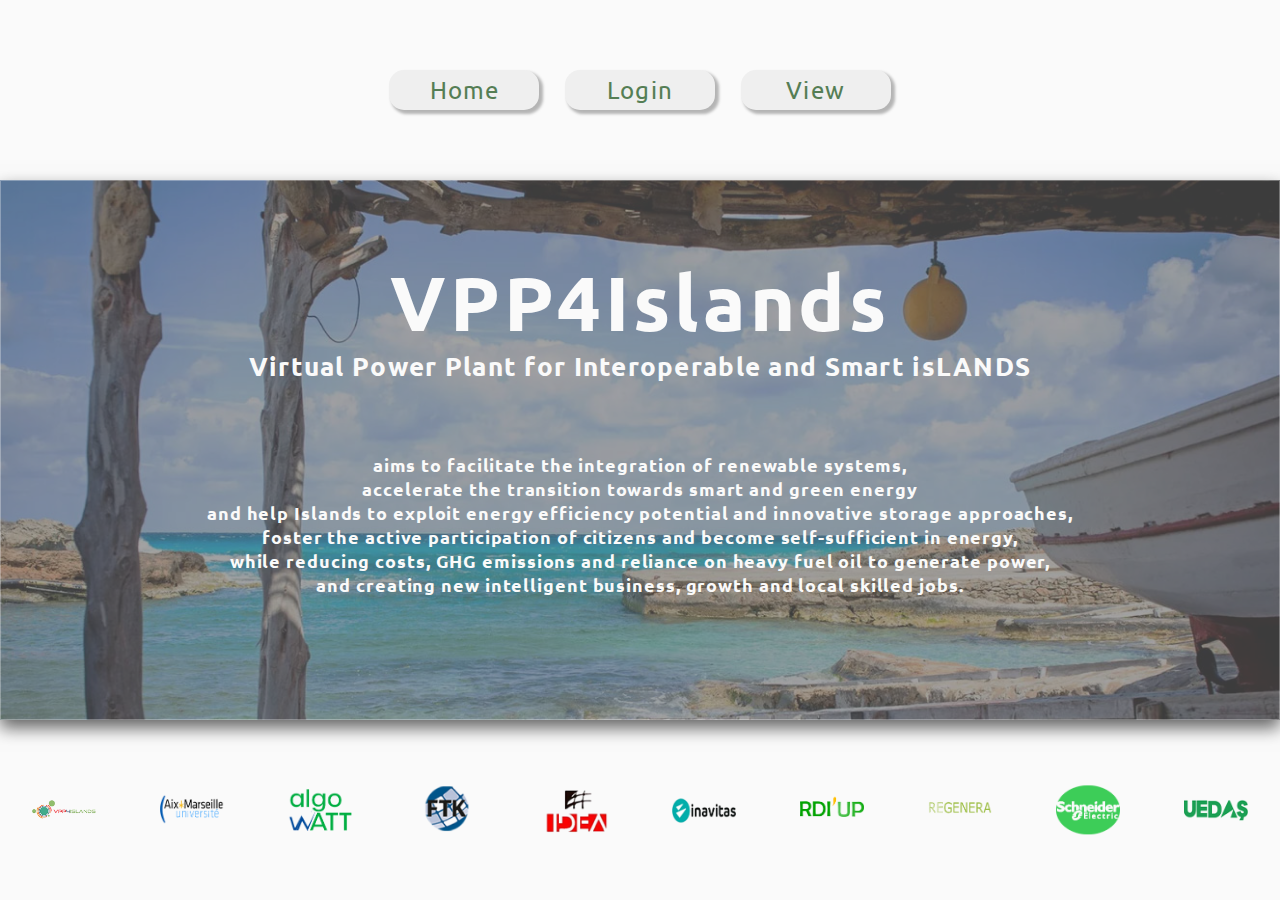
<file: index.html>
<!DOCTYPE html>
<html lang="en">

<head>
    <meta charset="UTF-8">
    <meta http-equiv="X-UA-Compatible" content="IE=edge">
    <meta name="viewport" content="width=device-width, initial-scale=1.0">
    <title>Home</title>
    <link rel="stylesheet" href="./style.css">
    <link rel="shortcut icon" href="./assets/home/vpp4.png" type="image/x-icon">
</head>

<body>
    <div class="container-index">

        <nav class="nav-bar1">
            <button class="bar1"> <a href="">Home</a></button>
            <button class="bar1"> <a href="login.html">Login</a></button>
            <button class="bar1"> <a href="view.html">View</a></button>
        </nav>
        <div class="img-mask">
            <div class="home-letter">
                <h1 class="h1-index">VPP4Islands</h1>
                <h2 class="h2-index">Virtual Power Plant for Interoperable and Smart isLANDS</h2>
                <br>
                <p class="home-p">aims to facilitate the integration of renewable systems,<br>
                    accelerate the transition towards smart and green energy<br>
                    and help Islands to exploit energy efficiency potential and innovative storage approaches, <br>
                    foster the active participation of citizens and become self-sufficient in energy, <br>
                    while reducing costs, GHG emissions and reliance on heavy fuel oil to generate power, <br>
                    and creating new intelligent business, growth and local skilled jobs.</p>
            </div>
        </div>
        <div class="home-img-container">
            <img src="./assets/home/vpp4.png" alt="" class="home-img">
            <img src="./assets/home/aixm.png" alt="" class="home-img">
            <img src="./assets/home/algo.png" alt="" class="home-img">
            <img src="./assets/home/ftk.png" alt="" class="home-img">
            <img src="./assets/home/idea.png" alt="" class="home-img">
            <img src="./assets/home/inavitas1.png" alt="" class="home-img">
            <img src="./assets/home/rdiup.png" alt="" class="home-img">
            <img src="./assets/home/reg.png" alt="" class="home-img">
            <img src="./assets/home/schneider.png" alt="" class="home-img">
            <img src="./assets/home/uedas.png" alt="" class="home-img">
        </div>
    </div>
</body>

</html>
</file>
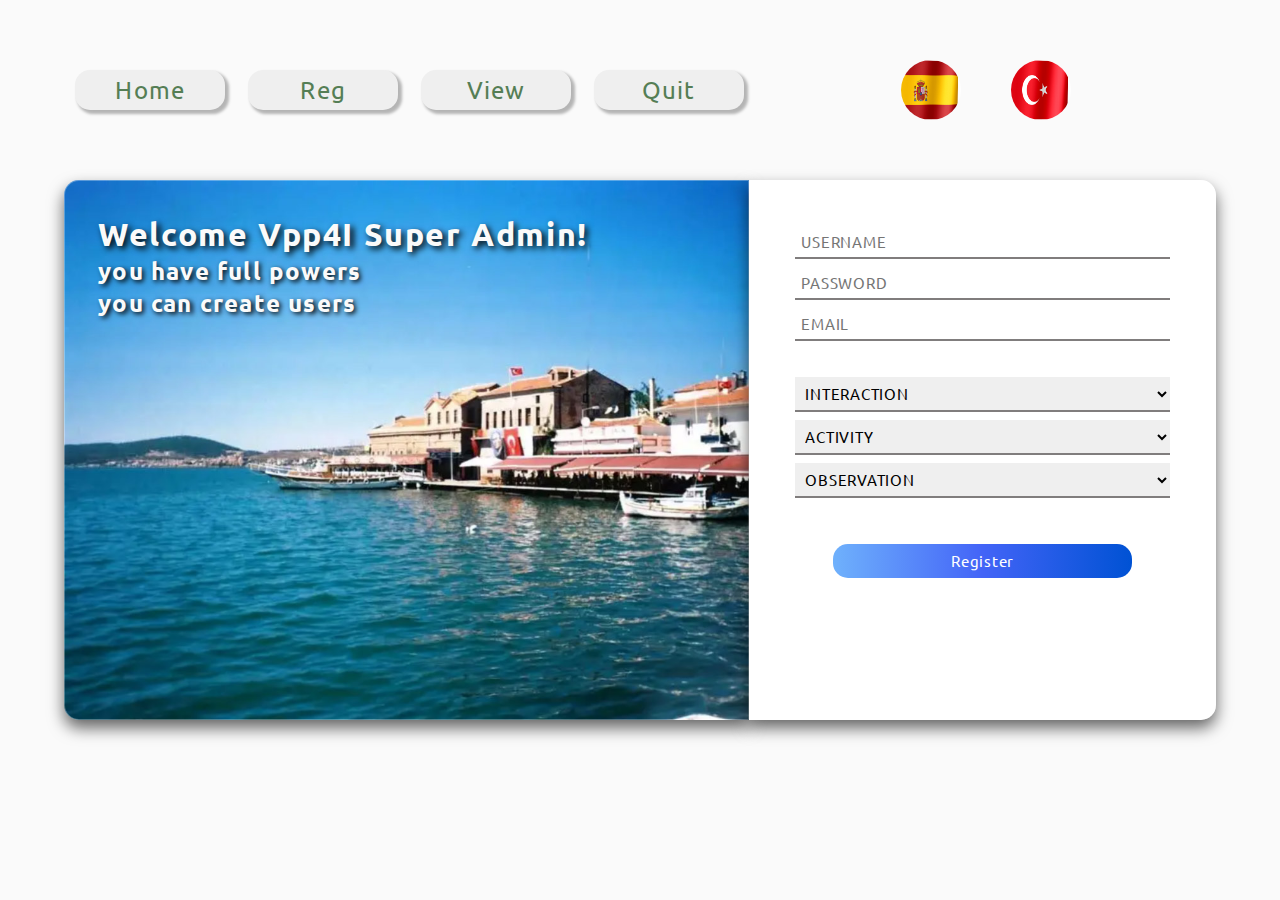
<file: register.html>
<!DOCTYPE html>
<html lang="en">

<head>
    <meta charset="UTF-8">
    <meta http-equiv="X-UA-Compatible" content="IE=edge">
    <meta name="viewport" content="width=device-width, initial-scale=1.0">
    <title>Register</title>
    <link rel="stylesheet" href="./style.css">
</head>

<body>
    <div class="container-register">
        <div class="register-header">
            <nav class="nav-bar3">
                <button class="bar3"><a href="index.html">Home</a></button>
                <button class="bar3"><a href="">Reg</a></button>
                <button class="bar3"><a href="view.html">View</a></button>
                <button class="bar3"><a href="index.html">Quit</a></button>
            </nav>
            <div class="img-flag">
                <a href="./spanish.html"> <img src="./assets/flag-spain.gif" alt="" class="flag"></a>
                <a href="./turkiye.html"> <img src="./assets/flag-turkey.gif" alt="" class="flag"></a>
            </div>
        </div>
        <div class="middle-part">
            <div class="background-img-register">
                <div class="letter-left">
                    <h1 class="h1-register">Welcome Vpp4I Super Admin!</h1>
                    <h2 class="h2-register">you have full powers</h2>
                    <h2 class="h2-register">you can create users</h2>
                </div>
            </div>
            <div class="register-wrapper">
                <input type="text" placeholder="USERNAME" class="input-item-r">
                <input type="password" placeholder="PASSWORD" class="input-item-r">
                <input type="email" placeholder="EMAIL" class="input-item-r">
                <br>
                <select name="interaction" id="interaction-select">
                    <option value="" disabled selected>INTERACTION</option>
                    <option value="basic">basic</option>
                    <option value="full">full</option>
                    <option value="root">root</option>
                    <option value="read-only">read-only</option>
                </select>
                <select name="interaction" id="interaction-select">
                    <option value="" disabled selected>ACTIVITY</option>
                    <option value="basic">formentera</option>
                    <option value="full">full</option>
                    <option value="root">root</option>
                    <option value="read-only">read-only</option>
                </select>
                <select name="interaction" id="interaction-select">
                    <option value="" disabled selected>OBSERVATION</option>
                    <option value="basic">viewdate</option>
                    <option value="full">full</option>
                    <option value="root">root</option>
                    <option value="read-only">read-only</option>
                </select>
                <button class="btn3">Register</button>
            </div>
        </div>
    </div>
</body>

</html>
</file>
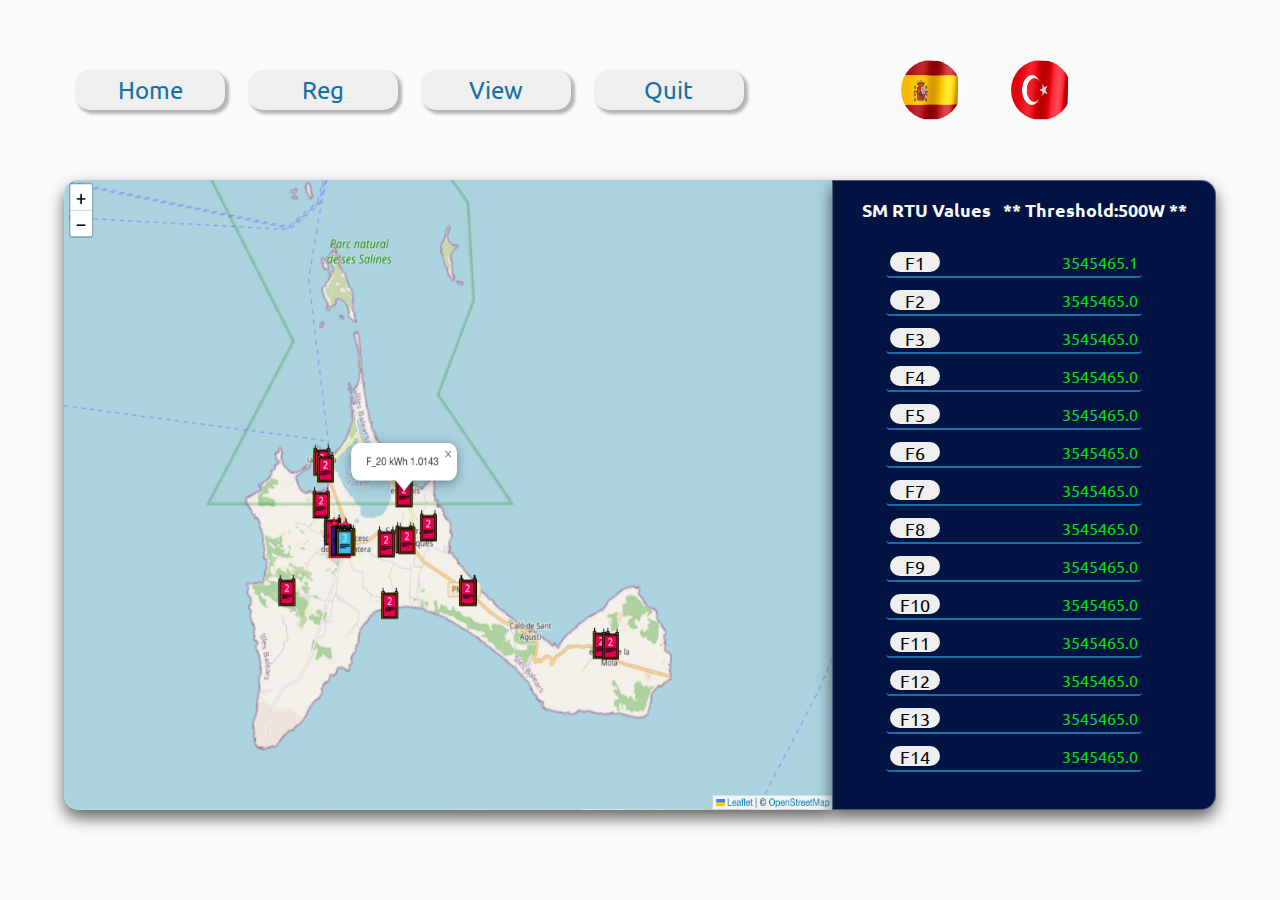
<file: spanish.html>
<!DOCTYPE html>
<html lang="en">

<head>
    <meta charset="UTF-8">
    <meta http-equiv="X-UA-Compatible" content="IE=edge">
    <meta name="viewport" content="width=device-width, initial-scale=1.0">
    <title>Document</title>
    <link rel="stylesheet" href="./spanish.css">
</head>

<body>
    <div class="container-map">
        <div class="header-part">
            <nav class="nav-header">
                <button class="bar-link"><a href="index.html">Home</a></button>
                <button class="bar-link"><a href="./register.html">Reg</a></button>
                <button class="bar-link"><a href="view.html">View</a></button>
                <button class="bar-link"><a href="index.html">Quit</a></button>
            </nav>
            <div class="img-flag">
                <img src="./assets/flag-spain.gif" alt="" class="flag">
                <a href="./turkiye.html"><img src="./assets/flag-turkey.gif" alt="" class="flag"></a>
            </div>
        </div>
        <div class="middle-part">
            <div class="map-reale">
                <img src="./assets/Screenshot 2023-06-27 at 10.42.27.png" alt="" class="img-bg">
            </div>

            <div class="secondo-part">
                <div class="date-title">
                    <span>SM RTU Values &nbsp; ** Threshold:500W **</span>
                </div>
                <div class="map-data">
                    <ul>
                        <li><button class="li-button">F1</button>
                            <div class="li-num">3545465.1</div>
                        </li>
                        <li><button class="li-button">F2</button>
                            <div class="li-num">3545465.0</div>
                        </li>
                        <li><button class="li-button">F3</button>
                            <div class="li-num">3545465.0</div>
                        </li>
                        <li><button class="li-button">F4</button>
                            <div class="li-num">3545465.0</div>
                        </li>
                        <li><button class="li-button">F5</button>
                            <div class="li-num">3545465.0</div>
                        </li>
                        <li><button class="li-button">F6</button>
                            <div class="li-num">3545465.0</div>
                        </li>
                        <li><button class="li-button">F7</button>
                            <div class="li-num">3545465.0</div>
                        </li>
                        <li><button class="li-button">F8</button>
                            <div class="li-num">3545465.0</div>
                        </li>
                        <li><button class="li-button">F9</button>
                            <div class="li-num">3545465.0</div>
                        </li>
                        <li><button class="li-button">F10</button>
                            <div class="li-num">3545465.0</div>
                        </li>
                        <li><button class="li-button">F11</button>
                            <div class="li-num">3545465.0</div>
                        </li>
                        <li><button class="li-button">F12</button>
                            <div class="li-num">3545465.0</div>
                        </li>
                        <li><button class="li-button">F13</button>
                            <div class="li-num">3545465.0</div>
                        </li>
                        <li><button class="li-button">F14</button>
                            <div class="li-num">3545465.0</div>
                        </li>
                        <li><button class="li-button">F15</button>
                            <div class="li-num">3545465.0</div>
                        </li>
                        <li><button class="li-button">F16</button>
                            <div class="li-num">3545465.0</div>
                        </li>
                        <li><button class="li-button">F17</button>
                            <div class="li-num">3545465.0</div>
                        </li>
                        <li><button class="li-button">F18</button>
                            <div class="li-num">3545465.0</div>
                        </li>
                        <li><button class="li-button">F19</button>
                            <div class="li-num">3545465.0</div>
                        </li>
                        <li><button class="li-button">F20</button>
                            <div class="li-num">3545465.0</div>
                        </li>
                    </ul>
                </div>
            </div>
        </div>

    </div>
</body>

</html>
</file>
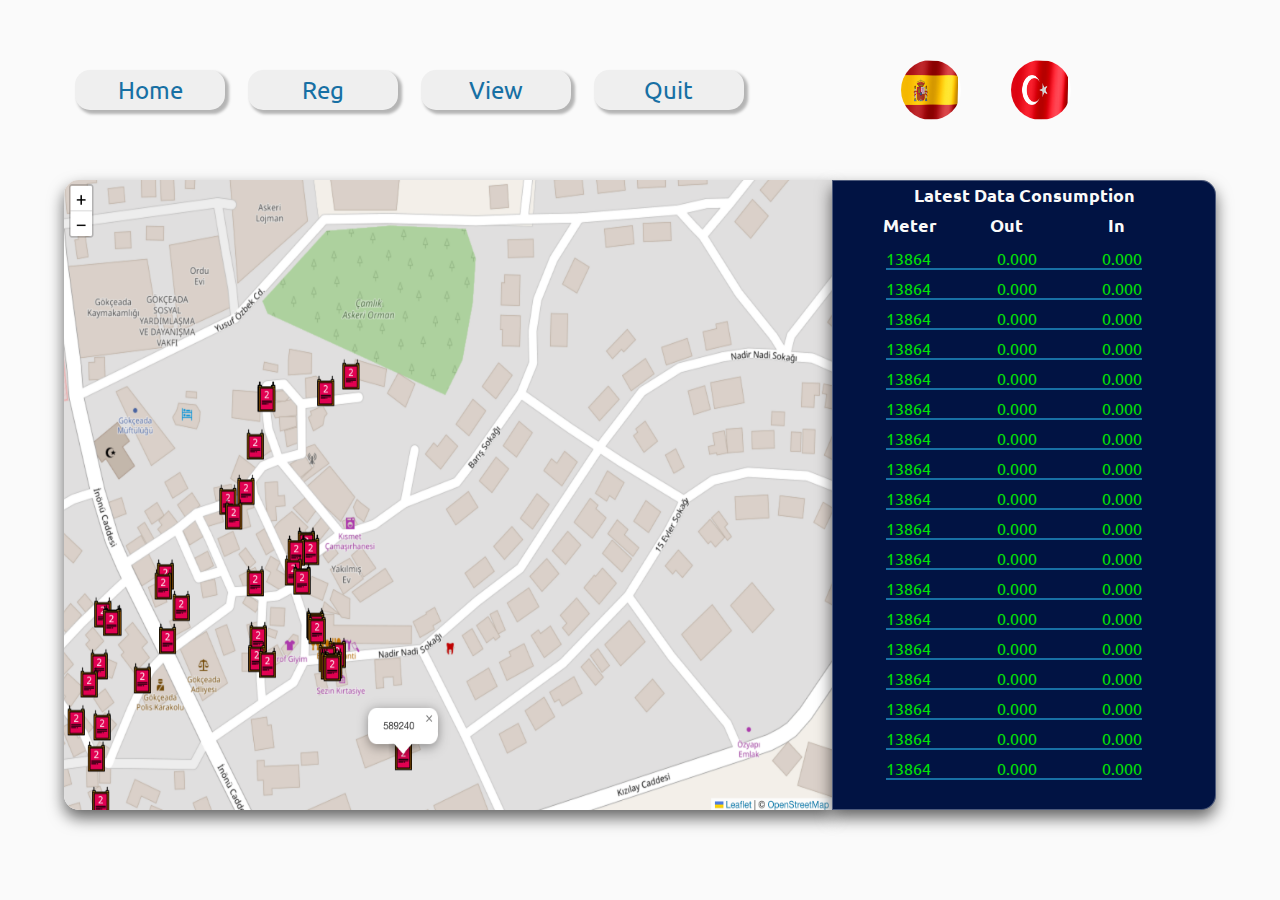
<file: turkiye.html>
<!DOCTYPE html>
<html lang="en">

<head>
   <meta charset="UTF-8">
   <meta http-equiv="X-UA-Compatible" content="IE=edge">
   <meta name="viewport" content="width=device-width, initial-scale=1.0">
   <title>Document</title>
   <link rel="stylesheet" href="./turkiye.css">
</head>

<body>
   <div class="container-map">
      <div class="header-part">
         <nav class="nav-header">
            <button class="bar-link"><a href="index.html">Home</a></button>
            <button class="bar-link"><a href="./register.html">Reg</a></button>
            <button class="bar-link"><a href="view.html">View</a></button>
            <button class="bar-link"><a href="index.html">Quit</a></button>
         </nav>
         <div class="img-flag">
            <a href="./spanish.html"><img src="./assets/flag-spain.gif" alt="" class="flag"></a>
            <img src="./assets/flag-turkey.gif" alt="" class="flag">
         </div>
      </div>
      <div class="middle-part">
         <div class="map-reale">
            <img src="./assets/Screenshot 2023-06-27 at 10.45.32.png" alt="" class="img-bg">
         </div>

         <div class="secondo-part">
            <div class="date-title">
               <span>Latest Data Consumption</span>
               <div class="meter-out-in"> <div>Meter</div><div class="meter-out">Out</div><div>In</div></div>

            </div>
            <div class="map-data">
               <ul>
                  <li><div class="li-num">13864</div>
                     <div class="li-num">0.000</div>
                     <div class="li-num">0.000</div>
                  </li>
                  <li><div class="li-num">13864</div>
                     <div class="li-num">0.000</div>
                     <div class="li-num">0.000</div>
                  </li>
                  <li><div class="li-num">13864</div>
                     <div class="li-num">0.000</div>
                     <div class="li-num">0.000</div>
                  </li>
                  <li><div class="li-num">13864</div>
                     <div class="li-num">0.000</div>
                     <div class="li-num">0.000</div>
                  </li>
                  <li><div class="li-num">13864</div>
                     <div class="li-num">0.000</div>
                     <div class="li-num">0.000</div>
                  </li>
                  <li><div class="li-num">13864</div>
                     <div class="li-num">0.000</div>
                     <div class="li-num">0.000</div>
                  </li>
                  <li><div class="li-num">13864</div>
                     <div class="li-num">0.000</div>
                     <div class="li-num">0.000</div>
                  </li>
                  <li><div class="li-num">13864</div>
                     <div class="li-num">0.000</div>
                     <div class="li-num">0.000</div>
                  </li>
                  <li><div class="li-num">13864</div>
                     <div class="li-num">0.000</div>
                     <div class="li-num">0.000</div>
                  </li>
                  <li><div class="li-num">13864</div>
                     <div class="li-num">0.000</div>
                     <div class="li-num">0.000</div>
                  </li>
                  <li><div class="li-num">13864</div>
                     <div class="li-num">0.000</div>
                     <div class="li-num">0.000</div>
                  </li>
                  <li><div class="li-num">13864</div>
                     <div class="li-num">0.000</div>
                     <div class="li-num">0.000</div>
                  </li>
                  <li><div class="li-num">13864</div>
                     <div class="li-num">0.000</div>
                     <div class="li-num">0.000</div>
                  </li>
                  <li><div class="li-num">13864</div>
                     <div class="li-num">0.000</div>
                     <div class="li-num">0.000</div>
                  </li>
                  <li><div class="li-num">13864</div>
                     <div class="li-num">0.000</div>
                     <div class="li-num">0.000</div>
                  </li>
                  <li><div class="li-num">13864</div>
                     <div class="li-num">0.000</div>
                     <div class="li-num">0.000</div>
                  </li>
                  <li><div class="li-num">13864</div>
                     <div class="li-num">0.000</div>
                     <div class="li-num">0.000</div>
                  </li>
                  <li><div class="li-num">13864</div>
                     <div class="li-num">0.000</div>
                     <div class="li-num">0.000</div>
                  </li>
                  <li><div class="li-num">13864</div>
                     <div class="li-num">0.000</div>
                     <div class="li-num">0.000</div>
                  </li>
                  <li><div class="li-num">13864</div>
                     <div class="li-num">0.000</div>
                     <div class="li-num">0.000</div>
                  </li>
               </ul>
            </div>
         </div>
      </div>

   </div>
</body>

</html>
</file>
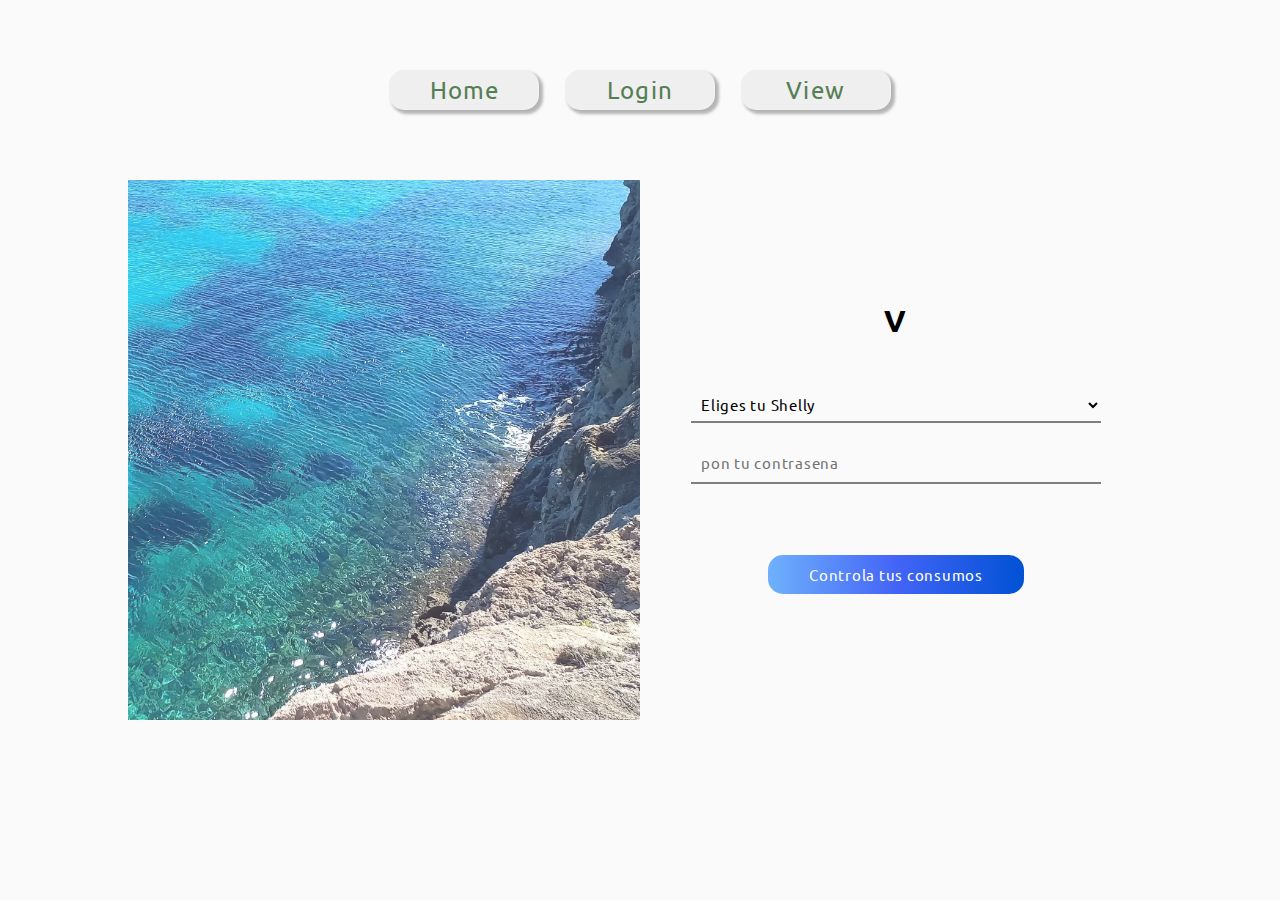
<file: view.html>
<!DOCTYPE html>
<html lang="en">

<head>
    <meta charset="UTF-8">
    <meta http-equiv="X-UA-Compatible" content="IE=edge">
    <meta name="viewport" content="width=device-width, initial-scale=1.0">
    <title>View</title>
    <link rel="stylesheet" href="./style.css">
</head>

<body>
    <div class="container-v">
        <nav class="nav-bar">
            <button class="bar1"> <a href="index.html">Home</a></button>
            <button class="bar1"> <a href="login.html">Login</a></button>
            <button class="bar1"> <a href="">View</a></button>
        </nav>
        <div class="view-wrapper">
            <div class="left"></div>
            <div class="right">
                <div class="header-v">V</div>
                <div class="form-wrapper-v">
                    <label for="interaction"></label>
                    <select name="interaction" id="interaction-select" class="input-item-v">
                        <option value="basic" disabled selected>Eliges tu Shelly</option>
                        <option value="full">full</option>
                        <option value="root">root</option>
                        <option value="read-only">read-only</option>
                    </select>
                    <input type="password" placeholder="pon tu contrasena" class="input-item-v">
                </div>
                <button class="btn2" id="showPopup" onclick="showPopup()">Controla tus consumos </button>
                <div id="overlay">
                    <div class="popup">
                        <p class="popup_title">fvfvdvdfcdf</p>
                        <p class="popup_content">vfveffvsdfv</p>
                        <div class="popup_btn">
                            <button class="cancelBtn" onclick="hidePopup()">ok</button>
                        </div>
                    </div>
                </div>
            </div>
        </div>

    </div>

</body>
<script src="./main.js"></script>

</html>
</file>
<file: style.css>
@import url('https://fonts.googleapis.com/css2?family=Ubuntu&display=swap');

* {
    padding: 0;
    margin: 0;
    font-family: 'Open Sans Light';
    letter-spacing: .05em;
    box-sizing: border-box;
    /* border: solid 2px rebeccapurple; */
    font-family: 'Ubuntu', sans-serif !important;
}

html,
body {
    margin: 0;
    padding: 0;
}

.container-index {
    height: 100vh;
    display: flex;
    flex-direction: column;
    background-color: #fafafa;
    /* border: #0052D4 50px solid; */
}

.nav-bar1 {
    display: flex;
    width: 100vw;
    height: 20vh;
    font-size: xx-large;
    align-items: center;
    justify-content: center;
    gap: 2%;
}

.bar1 {
    width: 150px;
    height: 40px;
    font-size: x-large;
    border-radius: 15px;
    border: none;
    box-shadow: 3px 3px 3px 1px rgb(0 0 0 / 28%);

}

.img-mask {
    background-image: url('./assets/F2.jpg');
    background-repeat: no-repeat;
    background-size: cover;
    /* border-radius: 15px;   */
}
.home-p{
    width: 80%;
}
.home-letter {
    display: flex;
    flex-direction: column;
    align-items: center;
    justify-content: center;
    height: 60vh;
    width: 100vw;
    background-color: rgba(100, 100, 100, .6);
    box-shadow: 0 0 0 1px hsla(240, 0%, 100%, .3) inset, 0 .5em 1em rgba(0, 0, 0, 0.6);
    /* border-radius: 15px; */
}

.h1-index {
    color: #fafafa;
    font-size: 6vw;
    font-family: 'Ubuntu', sans-serif;
}

.h2-index {
    color: #fafafa;
    font-size: 2vw;
    font-family: 'Ubuntu', sans-serif;
}

p {
    color: #fafafa;
    padding: 50px;
    font-family: 'Ubuntu', sans-serif;
    font-size: large;
    font-weight: 700;
    text-align: center;
}

.home-img-container {
    display: flex;
    width: 100vw;
    height: 20vh;
    align-items: center;
    justify-content: space-around;
}

.home-img {
    width: 10%;
    transform: scale(0.5);

}

/* ----------------Login------------------------------------------------- */

.container {
    height: 100vh;
    display: flex;
    flex-direction: column;
    background-color: #fafafa;  
    /* background-image: url('data:image/svg+xml,%3Csvg xmlns="http://www.w3.org/2000/svg" width="100" height="18" viewBox="0 0 100 18"%3E%3Cpath fill="%239C92AC" fill-opacity="0.1" d="M61.82 18c3.47-1.45 6.86-3.78 11.3-7.34C78 6.76 80.34 5.1 83.87 3.42 88.56 1.16 93.75 0 100 0v6.16C98.76 6.05 97.43 6 96 6c-9.59 0-14.23 2.23-23.13 9.34-1.28 1.03-2.39 1.9-3.4 2.66h-7.65zm-23.64 0H22.52c-1-.76-2.1-1.63-3.4-2.66C11.57 9.3 7.08 6.78 0 6.16V0c6.25 0 11.44 1.16 16.14 3.42 3.53 1.7 5.87 3.35 10.73 7.24 4.45 3.56 7.84 5.9 11.31 7.34zM61.82 0h7.66a39.57 39.57 0 0 1-7.34 4.58C57.44 6.84 52.25 8 46 8S34.56 6.84 29.86 4.58A39.57 39.57 0 0 1 22.52 0h15.66C41.65 1.44 45.21 2 50 2c4.8 0 8.35-.56 11.82-2z"%3E%3C/path%3E%3C/svg%3E'); */
    
    /* border: #0052D4 50px solid; */
}

.nav-bar {
    display: flex;
    width: 100vw;
    height: 20vh;
    font-size: xx-large;
    align-items: center;
    justify-content: center;
    gap: 2%;
}

.background-img-login {
    background-image: url('./assets/F1.jpg');
    /* background-image: url('./assets/G1.jpg'); */
    /* background-image: url('./assets/G2.jpg'); */
    background-repeat: no-repeat;
    background-size: cover;
    height: 60vh;
    margin: 0 10%;
    border-radius: 15px;
}

.login-wrapper {
    background-color: rgba(100, 100, 100, .6);
    box-shadow: 0 0 0 1px hsla(240, 0%, 100%, .3) inset, 0 .5em 1em rgba(0, 0, 0, 0.6);
    width: 100%;
    height: 60vh;
    padding: 0 4%;
    border-radius: 15px;
}

.form-wrapper {
    display: flex;
    flex-direction: column;
    justify-content: center;
    align-items: center;
}

.header {
    font-size: 30px;
    font-weight: bold;
    text-align: center;
    line-height: 150px;
    color: white;
}

.input-item {
    display: block;
    width: 50%;
    margin-bottom: 20px;
    border: none;
    padding: 10px;
    border-bottom: 2px solid rgb(128, 125, 125);
    font-size: 15px;
    outline: none;
}

.login-wrapper>* {
    text-transform: uppercase;
}

.btn {
    text-align: center;
    width: 20%;
    padding: 8px;
    margin-top: 40px;
    background-image: linear-gradient(to right, #6FB1FC, #4364F7, #0052D4);
    border-radius: 15px;
}

a {
    color: #557e55;
    text-decoration: none;
}

.a-login {
    color: white;
}

/* ----------------------------View---------------------------------------- */
.container-v {
    height: 100vh;
    display: flex;
    flex-direction: column;
    background-color: #fafafa;
}

.view-wrapper {
    height: 60vh;
    margin: 0 10%;
    display: flex;
    flex-direction: row;

}

.left {
    background-image: url('./assets/view.jpg');
    background-repeat: no-repeat;
    background-size: cover;
    opacity: 0.8;
    display: flex;
    flex-direction: row;
    height: 100%;
    width: 50%;
}

.right {
    width: 50%;
    display: flex;
    flex-direction: column;
    justify-content: center;
    align-items: center;
    /* background-color: white; */
}

.header-v {
    font-size: 30px;
    font-weight: bold;
    text-align: center;
    line-height: 30px;
    margin-bottom: 10%;
}

.form-wrapper-v {
    width: 80%;
}

.input-item-v {
    display: block;
    width: 100%;
    margin-bottom: 20px;
    border: none;
    padding: 10px;
    border-bottom: 2px solid rgb(128, 125, 125);
    font-size: 15px;
    outline: none;
    background-color: #fafafa;
}

.btn2 {
    width: 50%;
    padding: 10px;
    margin-top: 10%;
    background-image: linear-gradient(to right, #6FB1FC, #4364F7, #0052D4);
    border-radius: 15px;
    font-size: 15px;
    color: white;
    border: none;
    text-align: center;


}

#overlay{
position: absolute;
left: 0px;
top: 0px;
height: 100%;
width: 100%;
font-size: 16px;
filter: progid:DXImageTransform.Microsoft.gradient(startColorstr=#7f000000, endColorstr=#7f000000);
display: none;
background-color:rgba(100, 100, 100, .6);
}
 
.popup{
    background-color: #fafafa;
    max-width: 400px;
    min-width: 200px;
    height: 240px;
    border-radius: 5px;
    margin: 100px auto;
    text-align: center;
}
.popup_title{
    height: 60px;
    line-height: 60px;
    border-bottom: solid 1px #cccccc;
}
.popup_content{
    height: 50px;
    line-height: 50px; 
    padding: 15px 20px; 
}
.popup_btn{
    padding-bottom: 10px;
}
.cancelBtn{
    color: #778899;
    width: 40%;
    height: 40px;
    cursor: pointer;
    border: solid 1px #cccccc;
    border-radius: 5px;
    margin: 5px 10px;
    color: #ffffff;
    background-color: #337ab7;
}


/* --------------Register------------------------------------------------------------- */

.container-register {
    height: 100vh;
    width: 100vw;
    display: flex;
    flex-direction: column;
    background-color: #fafafa;

    /* border: #0052D4 50px solid; */
}

.register-header {
    width: 90vw;
    height: 20vh;
    display: flex;
    flex-direction: row;
    margin: 0 auto;
}

.nav-bar3 {
    width: 60vw;
    font-size: x-large;
    display: flex;
    align-items: center;
    justify-content: space-around;
}

.bar3 {
    width: 150px;
    height: 40px;
    font-size: x-large;
    border-radius: 15px;
    border: none;
    box-shadow: 3px 3px 3px 1px rgb(0 0 0 / 28%);
}

.img-flag {
    width: 40vw;
    display: flex;
    flex-direction: row;
    align-items: center;
    justify-content: center;
    gap: 50px;
}

.flag {
    width: 60px;
    height: 60px;
    border-radius: 45px;
    display: flex;
   
}

.middle-part {
    display: flex;
    flex-direction: row;
    width: 90vw;
    height: 60vh;
    margin: 0 auto;
}

.letter-left {
    display: flex;
    flex-direction: column;
    /* justify-content: center; */
    width: 50vw;
    height: 50vh;
    padding: 5%;
    color: #fafafa;
  }

   .h1-register{
    text-shadow: black 0.1em 0.1em 0.2em
  }
 .h2-register{
    text-shadow: black 0.1em 0.1em 0.2em
 }  

.background-img-register {
    width: 60vw;
    background-image: url('./assets/G3.jpg');
    background-repeat: no-repeat;
    background-size: cover;
    border-radius: 15px 0 0 15px;
    box-shadow: 0 0 0 1px hsla(240, 0%, 100%, .3) inset, 0 .5em 1em rgba(0, 0, 0, 0.6);
}

.register-wrapper {
    background-color: white;
    box-shadow: 0 0 0 1px hsla(240, 0%, 100%, .3) inset, 0 .5em 1em rgba(0, 0, 0, 0.6);
    width: 40vw;
    padding: 4%;
    border-radius: 0 15px 15px 0;
    display: flex;
    flex-direction: column;
    gap: 8px;
}


.input-item-r {
    font-size: 15px;
    border: none;
    padding: 6px;
    border-bottom: 2px solid rgb(128, 125, 125);
}

#interaction-select {
    font-size: 15px;
    padding: 6px;
    border: none;
    border-bottom: 2px solid rgb(128, 125, 125);
}
.btn3 {
    margin: 10%;
    padding: 2%;
    background-image: linear-gradient(to right, #6FB1FC, #4364F7, #0052D4);
    border-radius: 15px;
    color: white;
    font-size: 15px;
    border: none;
}


@media screen and (max-width: 420px) {
    .nav-bar1 {
        width: 80vw;
        margin: auto;
    }

    .bar1 {
        font-size: large;
    }

    /* --------------------------Login--------------------------- */
    .login-wrapper {
        width: 80vw;
    }

    .nav-bar {
        width: 80vw;
        padding: 0 auto;
        margin: auto;
        margin-bottom: 0px;
        margin-top: 0px;
    }

    .background-img-login {
        margin: auto;
        margin-top: 0px;
    }

    .btn {
        width: 30vw;
    }

    /* ----------------------------View---------------------------------------- */

    .btn2 {
        width: 20vw;
    }

    .view-wrapper {
        flex-direction: column;

    }

    .left {
        width: auto;
    }

    .right {
        width: auto;
    }

    .btn2 {
        width: auto;
    }

    /* --------------Register------------------------------------------------------------- */


    .register-header {
        flex-direction: column-reverse;
        align-items: center;
    }

    .nav-bar3 {
        width: 80vw;
        height: 10vh;
        gap: 2%;
        margin: 0 auto;
    }

    .bar3 {
        font-size: large;
    }

    .img-flag {
        width: 80vw;
        height: 10vh;
        align-items: end;
        justify-content: end;
        gap: 2%;
    }

    .flag {
        width: 40px;
        height: 40px;
        border-radius: 100px;
        /* transform: scale(0.6); */

    }

    .middle-part {
        flex-direction: column;
    }

    .form-wrapper {
        flex-direction: column;
        align-items: center;
    }

    .letter-left {
        width: auto;
        height: auto;
    }

    .background-img-register {
        width: 80vw;
        height: 20vh;
        margin: auto;
        border-radius: 15px 15px 0 0;
    }

    .register-wrapper {
        width: 80vw;
        height: 50vh;
        margin: auto;
        border-radius: 0 0 15px 15px;

    }
}
</file>
<file: spanish.css>
@import url('https://fonts.googleapis.com/css2?family=Ubuntu&display=swap');

* {
    padding: 0;
    margin: 0;
    box-sizing: border-box;
 /* border: solid 2px rgb(183, 157, 209);        */
    font-family: 'Ubuntu', sans-serif !important;
}

html,
body {
    width: 100vw;
    height: 100vh;
    background-color: #fafafa;
}

.container-map {
    height: 100vh;
    width: 100vw;
    display: flex;
    flex-direction: column;
    background-color: #fafafa;
    /* background-image: url('./assets/bg-bigdate.png') ;  */
    /* border: #0052D4 50px solid;  */
}

.header-part {
    width: 90vw;
    height: 20vh;
    display: flex;
    flex-direction: row;
    margin: 0 auto;
}

.nav-header {
    width: 60vw;
    font-size: x-large;
    display: flex;
    align-items: center;
    justify-content: space-around;
}

.bar-link {
    width: 150px;
    height: 40px;
    font-size: x-large;
    border-radius: 15px;
    border: none;
    box-shadow: 3px 3px 3px 1px rgb(0 0 0 / 28%);

}
a {
    text-decoration-line: none;
    color: #1770a4;
}
.img-flag {
    width: 40vw;
    display: flex;
    flex-direction: row;
    align-items: center;
    justify-content: center;
    gap: 50px;
}

.flag {
    width: 60px;
    height: 60px;
    border-radius: 45px;
    display: flex;
}
.middle-part{
    display: flex;
    flex-direction: row;
    width: 90vw;
    height: 70vh;
    margin: 0 auto; 
}

.img-bg {
    width: 60vw;
    height: 70vh;
    border-radius: 15px 0 0 15px;
    box-shadow: 0 0 0 1px hsla(240, 0%, 100%, .3) inset, 0 .5em 1em rgba(0, 0, 0, 0.6);
}

.secondo-part {
    width: 40vw;
    height: 70vh;
    border-radius: 0 15px 15px 0;
    background: rgba(1, 19, 67, 1);
    display: flex;
    flex-direction: column;
    align-items: center;
    box-shadow: 0 0 0 1px hsla(240, 0%, 100%, .3) inset, 0 .5em 1em rgba(0, 0, 0, 0.6);
}

.date-title {
    display: flex;
    justify-content: center;
    font-size: large;
    font-weight: bold;
}

span {
    line-height: 60px;
    color: #fafafa;
}

ul {
    display: flex;
    flex-direction: column;
    justify-content: space-between;
    height: 60vh;
    overflow-y:auto;
    padding-right: 20px;
}
/* width */
ul::-webkit-scrollbar {
    width: 10px;
  }
  
  /* Track */
  ul::-webkit-scrollbar-track {
    box-shadow: inset 0 0 5px grey; 
    border-radius: 10px;
  }
  
  /* Handle */
  ul::-webkit-scrollbar-thumb {
    /* background: rgb(59, 61, 68);  */
    box-shadow: inset 0 0 5px grey; 
    border-radius: 10px;
 
  }

.li-button {
    width: 50px;
    height: 20px;
    font-size: large;
    border-radius: 15px;
    border: none;
}

li {
    padding: 4px;
    display: flex;
    flex-direction: row;
    color: rgb(3, 228, 3);
    width: 20vw;
    align-items: center;
    /* background: rgba(0, 9, 32, 1); */
    margin-top: 8px;
    border-radius: 4px;
    justify-content: space-between;
    /* padding: 1% 20%; */
    /* margin: auto; */
    border-bottom: 2px solid #1770a4;
}
</file>
<file: turkiye.css>
@import url('https://fonts.googleapis.com/css2?family=Ubuntu&display=swap');

* {
    padding: 0;
    margin: 0;
    box-sizing: border-box;
  /* border: solid 2px rgb(183, 157, 209);             */
    font-family: 'Ubuntu', sans-serif !important;
}

html,
body {
    width: 100vw;
    height: 100vh;
    background-color: #fafafa;
}

.container-map {
    height: 100vh;
    width: 100vw;
    display: flex;
    flex-direction: column;
    background-color: #fafafa;
    /* background-image: url('./assets/bg-bigdate.png') ;  */
    /* border: #0052D4 50px solid;  */
}

.header-part {
    width: 90vw;
    height: 20vh;
    display: flex;
    flex-direction: row;
    margin: 0 auto;
}

.nav-header {
    width: 60vw;
    font-size: x-large;
    display: flex;
    align-items: center;
    justify-content: space-around;
}

.bar-link {
    width: 150px;
    height: 40px;
    font-size: x-large;
    border-radius: 15px;
    border: none;
    box-shadow: 3px 3px 3px 1px rgb(0 0 0 / 28%);

}
a {
    text-decoration-line: none;
    color: #1770a4;
}
.img-flag {
    width: 40vw;
    display: flex;
    flex-direction: row;
    align-items: center;
    justify-content: center;
    gap: 50px;
}

.flag {
    width: 60px;
    height: 60px;
    border-radius: 45px;
    display: flex;
}
.middle-part{
    display: flex;
    flex-direction: row;
    width: 90vw;
    height: 70vh;
    margin: 0 auto; 
}

.img-bg {
    width: 60vw;
    height: 70vh;
    border-radius: 15px 0 0 15px;
    box-shadow: 0 0 0 1px hsla(240, 0%, 100%, .3) inset, 0 .5em 1em rgba(0, 0, 0, 0.6);
}

.secondo-part {
    width: 40vw;
    height: 70vh;
    border-radius: 0 15px 15px 0;
    background: rgba(1, 19, 67, 1);
    display: flex;
    flex-direction: column;
    align-items: center;
    box-shadow: 0 0 0 1px hsla(240, 0%, 100%, .3) inset, 0 .5em 1em rgba(0, 0, 0, 0.6);
}

.date-title {
    display: flex;
    flex-direction: column;
    justify-content: center;
    font-size: large;
    font-weight: bold;
}

span {
    display: flex;
    justify-content: center;
    line-height: 30px;
    color: #fafafa;
}
.meter-out-in{
    line-height: 30px;
    color: #fafafa;
    width: 22vw;
    display: flex;
    justify-content: space-between;
    padding-right: 40px;
}
.meter-out{
    padding-right: 32px;  
}

ul {
    display: flex;
    flex-direction: column;
    justify-content: space-between;
    height: 60vh;
    overflow-y: auto;
    padding-right: 20px;
    
}
/* width */
ul::-webkit-scrollbar {
    width: 10px;
  }
  
  /* Track */
  ul::-webkit-scrollbar-track {
    box-shadow: inset 0 0 5px grey; 
    border-radius: 10px;
  }
  
  /* Handle */
  ul::-webkit-scrollbar-thumb {
    /* background: rgb(59, 61, 68);  */
    box-shadow: inset 0 0 5px grey; 
    border-radius: 10px;
 
  }

li {
    display: flex;
    flex-direction: row;
    color: rgb(3, 228, 3);
    width: 20vw;
    align-items: center;
    margin-top: 8px;
     justify-content: space-between;
    /* padding: 1% 20%; */
    /* margin: auto; */
    border-bottom: 2px solid #1770a4;
}
</file>
